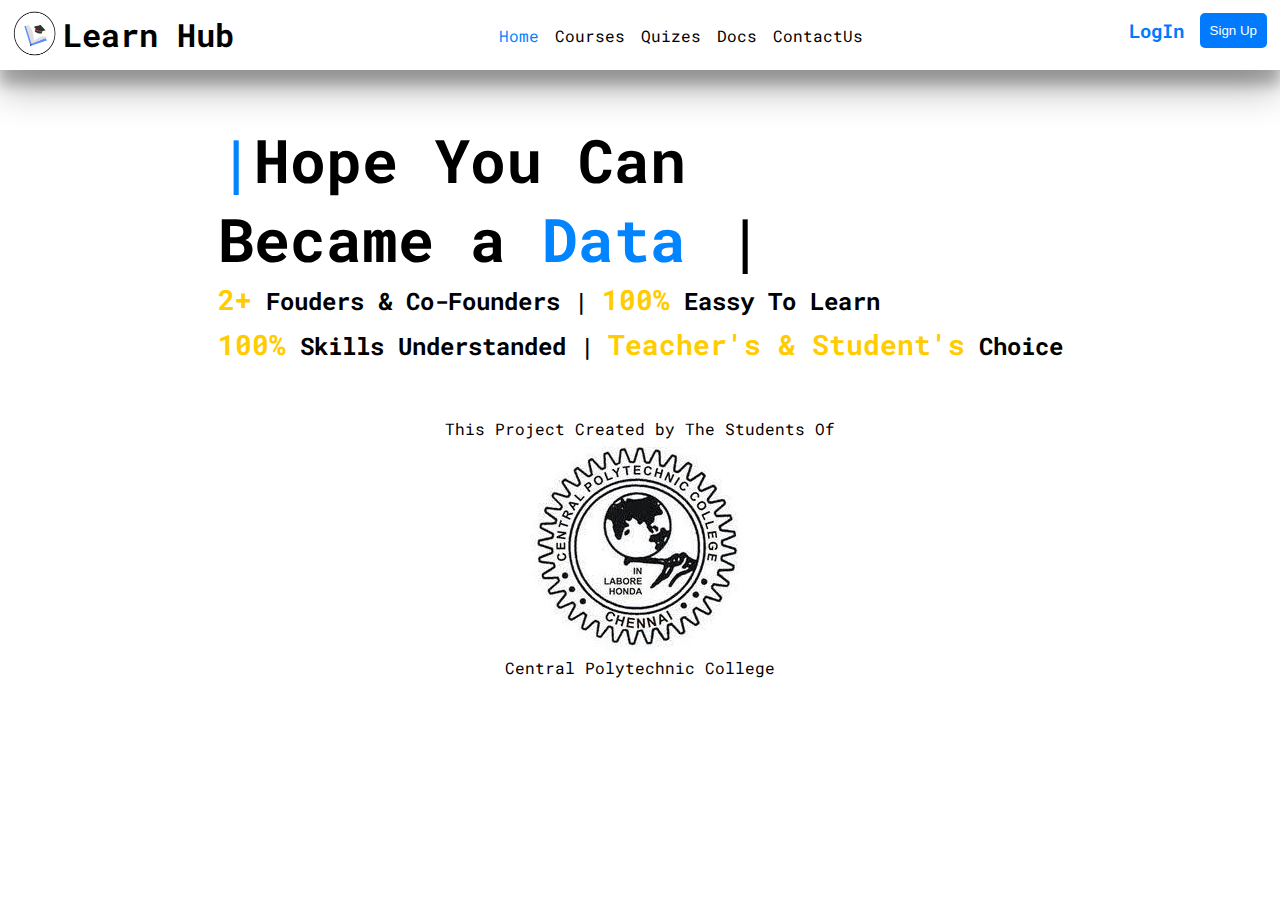
<file: index.html>
<!DOCTYPE html>
<html lang="en">
<head>
    <meta charset="UTF-8">
    <meta name="viewport" content="width=device-width, initial-scale=1.0">
    <title>LearnHub</title>
    <link rel="preconnect" href="https://fonts.googleapis.com">
    <link rel="preconnect" href="https://fonts.gstatic.com" crossorigin>
    <link href="https://fonts.googleapis.com/css2?family=Roboto+Mono:ital,wght@0,100..700;1,100..700&display=swap" rel="stylesheet">
    <link rel="stylesheet" href="style.css">
    <link rel="preconnect" href="https://fonts.googleapis.com">
    <link rel="preconnect" href="https://fonts.gstatic.com" crossorigin>
    <link href="https://fonts.googleapis.com/css2?family=Roboto+Mono:ital,wght@0,100..700;1,100..700&family=Roboto+Slab:wght@100..900&display=swap" rel="stylesheet">
    <link rel="stylesheet" href="https://cdnjs.cloudflare.com/ajax/libs/font-awesome/6.7.2/css/all.min.css" integrity="sha512-Evv84Mr4kqVGRNSgIGL/F/aIDqQb7xQ2vcrdIwxfjThSH8CSR7PBEakCr51Ck+w+/U6swU2Im1vVX0SVk9ABhg==" crossorigin="anonymous" referrerpolicy="no-referrer" />
</head>
<body>

    <header>
        <div class="logo-bar">
            <img src="assets/logo.png" alt="" class="logo">
            <h1>Learn Hub</h1>
        </div>
        <div class="navbar">
            <a href="" style="color:rgb(0, 132, 255);">Home</a>
            <a href="">Courses</a>
            <a href="">Quizes</a>
            <a href="">Docs</a>
            <a href="">ContactUs</a>
        </div>
        <div class="sl">
            <a href="login.html"><h3>LogIn</h3></a>
            <a href=""><button>Sign Up</button></a>
        </div>

        <div class="nav-tog">
            <i onclick="showNavbar()" style="padding-top: 15px;" class="fa-solid fa-bars"></i>
        </div>
         
        
    </header>
    
    <div class="hero">
        <div class="hd">
            <div class="felx-hd">
                <div><h1><span class="mark">|</span>Hope You Can</div></h1>
            </div>
            <h1>Became a <span class="typing"></span><span class="cursor">|</span></h1>
            <div class="stats">
                <span class="highlight">2+</span> Fouders & Co-Founders | <span class="highlight">100%</span> Eassy To Learn <br>
                <span class="highlight">100%</span> Skills Understanded | <span class="highlight">Teacher's & Student's</span> Choice
            </div>
        </div>
    </div>
    <center>
        <p class="Studentsof">This Project Created by The Students Of </p>
        <div class="college">
            <img class="logo-2" src="assets/cpt.jpg" alt="">
            <p>Central Polytechnic College</p>
        </div>
    </center>
    <br>
    
    
    
    
    <div class="side-navbar">
        <p onclick="closeNavbar()" style="text-align:right;"><i class="fa-solid fa-xmark" style="width: 20px;"></i></p onclick="closeNavbar()">
        <div class="side-navbar-links">

                <a href=""><p  class="side-navbar-link" style="color:rgb(0, 132, 255);">Home</p></a>
                <a href=""><p class="side-navbar-link" >Courses</p></a>
                <a href=""><p class="side-navbar-link" >Quizes</p></a>
                <a href=""><p class="side-navbar-link" >Docs</p></a>
                <a href=""><p class="side-navbar-link" >ContactUs</p></a>
                <a href=""><p class="side-navbar-link" >LogIn</p></a>
                <a href=""><p class="side-navbar-link" >SignUp</p></a>
    </div>
    </div>
    

    <script src="script.js"></script>
</body>
</html>
</file>
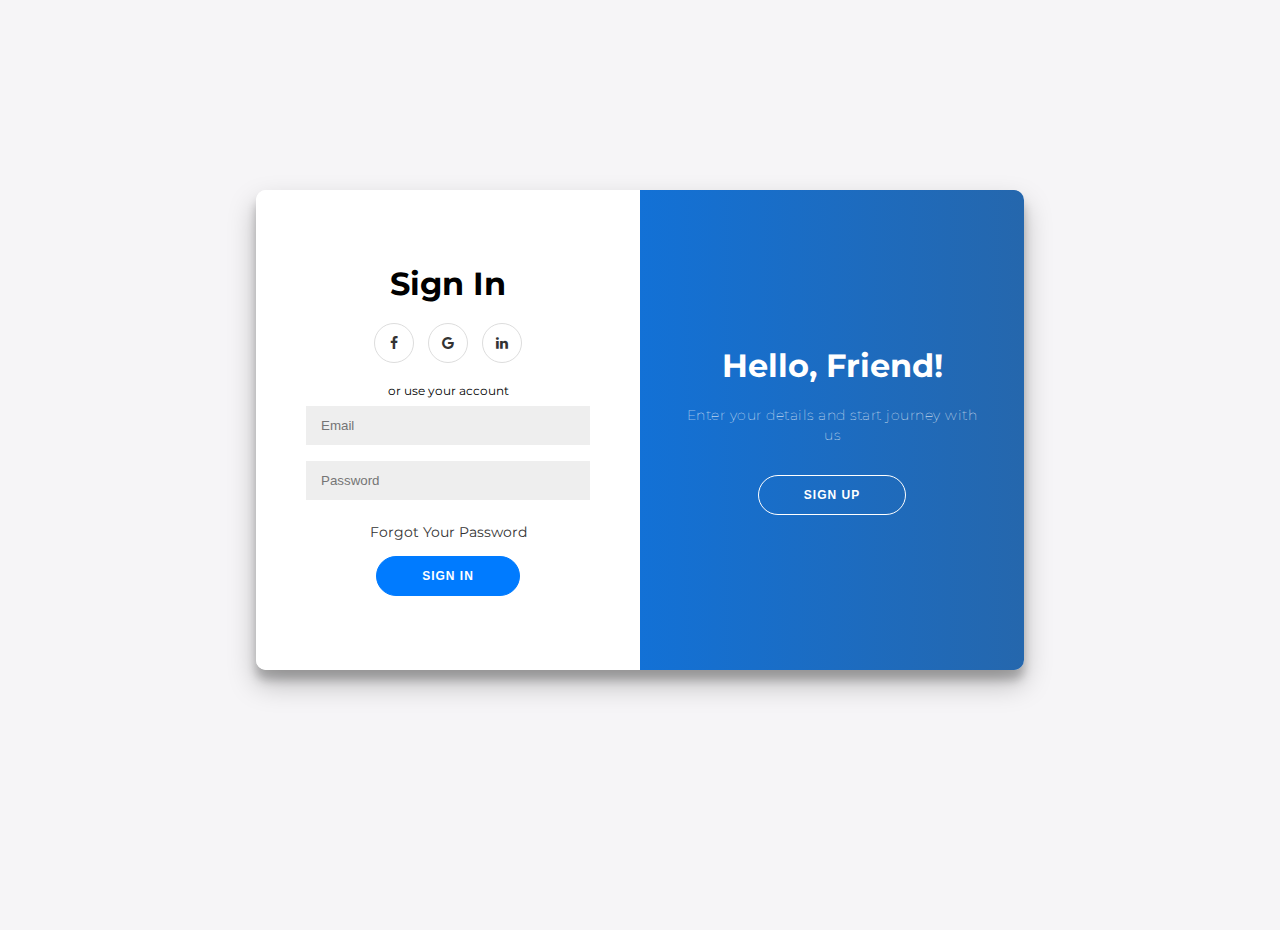
<file: login.html>
<!DOCTYPE html>
<html>
<head>
	<title>SignUp and Login</title>
	<link rel="stylesheet" type="text/css" href="login.css">
	<link rel="stylesheet" href="https://cdnjs.cloudflare.com/ajax/libs/font-awesome/4.7.0/css/font-awesome.min.css">
</head>
<body>

<div class="container" id="container">
<div class="form-container sign-up-container">

<form action="">
	<h1>Create Account</h1>
	<div class="social-container">
		<a href="#" class="social"><i class="fa fa-facebook"></i></a>
		<a href="#" class="social"><i class="fa fa-google"></i></a>
		<a href="#" class="social"><i class="fa fa-linkedin"></i></a>
	</div>
	<span>or use your email for registration</span>
	<input type="text" name="name" placeholder="Name">
	<input type="email" name="email" placeholder="Email">
	<input type="password" name="password" placeholder="Password">
	<button>SignUp</button>
</form>
</div>
<div class="form-container sign-in-container">
	<form action="#">
		<h1>Sign In</h1>
		<div class="social-container">
		<a href="#" class="social"><i class="fa fa-facebook"></i></a>
		<a href="#" class="social"><i class="fa fa-google"></i></a>
		<a href="#" class="social"><i class="fa fa-linkedin"></i></a>
	</div>
	<span>or use your account</span>
	<input type="email" name="email" placeholder="Email">
	<input type="password" name="password" placeholder="Password">
	<a href="#">Forgot Your Password</a>

	<button>Sign In</button>
	</form>
</div>
<div class="overlay-container">
	<div class="overlay">
		<div class="overlay-panel overlay-left">
			<h1>Welcome Back!</h1>
			<p>To keep connected with us please login with your personal info</p>
			<button class="ghost" id="signIn">Sign In</button>
		</div>
		<div class="overlay-panel overlay-right">
			<h1>Hello, Friend!</h1>
			<p>Enter your details and start journey with us</p>
			<button class="ghost" id="signUp">Sign Up</button>
		</div>
	</div>
</div>
</div>

<script type="text/javascript">
	const signUpButton = document.getElementById('signUp');
	const signInButton = document.getElementById('signIn');
	const container = document.getElementById('container');

	signUpButton.addEventListener('click', () => {
		container.classList.add("right-panel-active");
	});
	signInButton.addEventListener('click', () => {
		container.classList.remove("right-panel-active");
	});
</script>


</body>
</html>
</file>
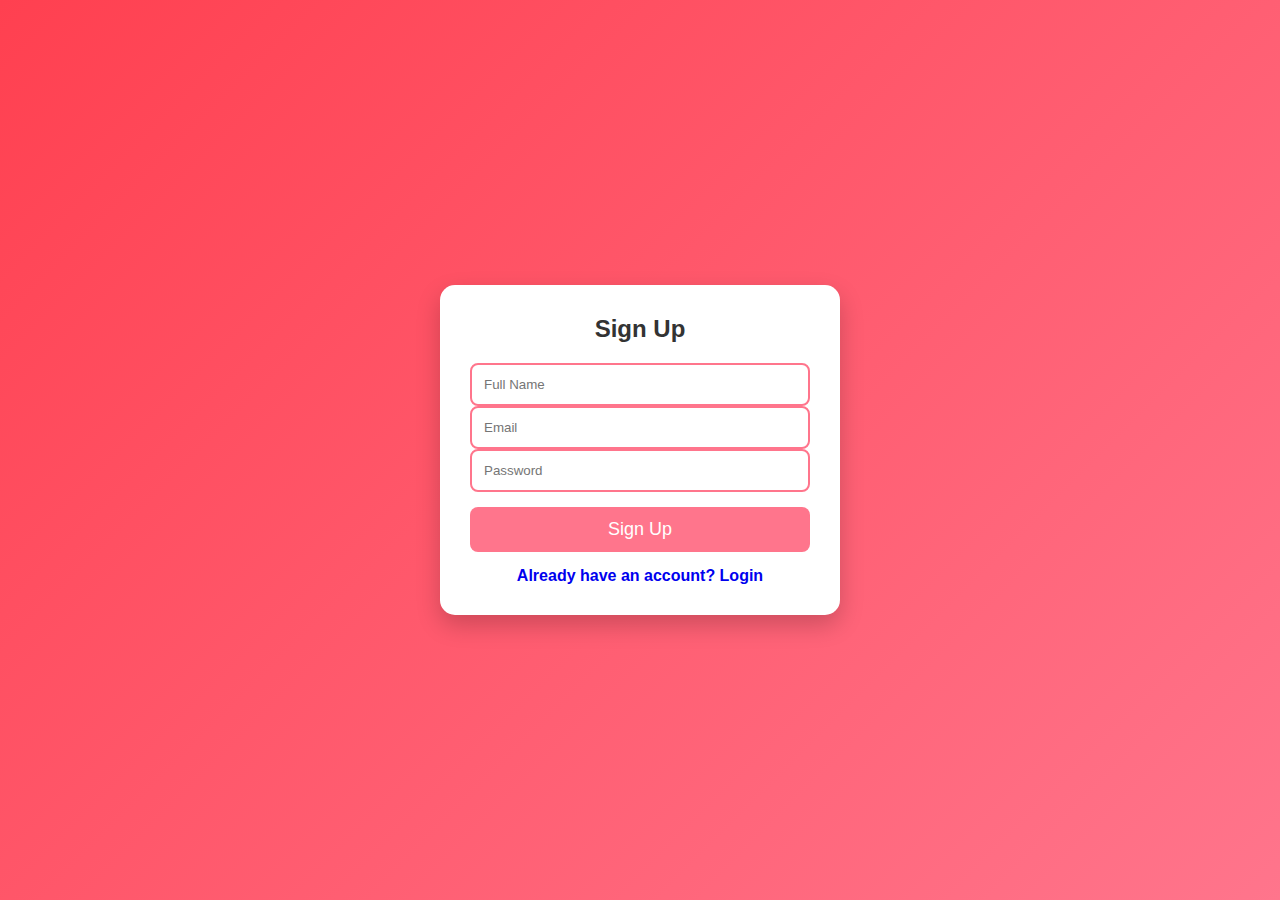
<file: signup.html>
<!DOCTYPE html>
<html lang="en">
<head>
    <meta charset="UTF-8">
    <meta name="viewport" content="width=device-width, initial-scale=1.0">
    <title>Modern Login & Signup</title>
    <style>
        * {
            margin: 0;
            padding: 0;
            box-sizing: border-box;
            font-family: 'Poppins', sans-serif;
        }
        body {
            display: flex;
            justify-content: center;
            align-items: center;
            height: 100vh;
            background: linear-gradient(135deg,rgb(255, 64, 80), #ff758c);
        }
        .container {
            background: white;
            padding: 30px;
            border-radius: 15px;
            box-shadow: 0px 10px 25px rgba(0, 0, 0, 0.2);
            width: 400px;
            text-align: center;
            transition: transform 0.3s ease-in-out;
        }
        .container:hover {
            transform: scale(1.07);
        }
        h2 {
            margin-bottom: 20px;
            color: #333;
        }
        .input-box {
            position: relative;
            margin-bottom: 20px;
        }
        input {
            width: 100%;
            padding: 12px;
            border: 2px solid #ff758c;
            border-radius: 8px;
            outline: none;
            transition: 0.3s;
        }
        input:focus {
            border-color: #ff7eb3;
        }
        .toggle-password {
            position: absolute;
            right: 10px;
            top: 50%;
            transform: translateY(-50%);
            cursor: pointer;
            color: #ff758c;
        }
        button {
            width: 100%;
            padding: 12px;
            border: none;
            background: #ff758c;
            color: white;
            font-size: 18px;
            border-radius: 8px;
            cursor: pointer;
            margin-top: 15px;
            transition: 0.3s;
        }
        button:hover {
            background: #ff7eb3;
        }
        .switch {
            margin-top: 15px;
            cursor: pointer;
            color: #ff7eb3;
            font-weight: bold;
        }
        .switch:hover {
            color: #ff758c;
        }
        a{
            text-decoration:None;
        }
    </style>
</head>
<body>
    <div class="container">
        <h2>Sign Up</h2>
        <form action="auth.php" method="POST">
            <input type="text" name="name" placeholder="Full Name" required>
            <input type="email" name="email" placeholder="Email" required>
            <input type="password" name="password" placeholder="Password" required>
            <button type="submit" name="signup">Sign Up</button>
        </form>
        
        <p class="switch"><a href="login.html">Already have an account? Login</a></p>
    </div>
</body>
</html>
</file>
<file: style.css>
*{
    padding: 0%;
    margin: 0%;
}
body{
    font-family: "Roboto Mono", serif;
    font-optical-sizing: auto;
    font-style: normal;
}
.logo-bar{
    display: flex;
}
.logo-bar h1{
    font-family: "Roboto Mono", serif;
    font-optical-sizing: auto;
    font-weight: 20px;
    font-style: normal;
    padding: 3px;
}
.logo{
    width:50px;
    height: 50px;
}
header{
    display: flex;
    justify-content: space-between;
    padding: 10px;
    box-shadow: rgba(0, 0, 0, 0.3) 0px 19px 38px, rgba(0, 0, 0, 0.22) 0px 15px 12px;
}
.navbar{
    margin-top: 15px;
}
header a{
    text-decoration: none;
    color: black;
    padding: 3px;
    font-family: "Roboto Mono", serif;
    font-optical-sizing: auto;
    font-weight: 20px;
    font-style: normal;
}

header a:hover{
    color: rgb(219, 188, 8);
}

.sl {
    display: flex;
    gap: 10px;
}

.sl a{
    text-decoration: none;
}

.sl h3{
    color: #007bff;
    justify-content: center;
    align-items: center;
    padding-top: 5px;
}

.sl button{
    background-color: #007bff;
    color: #fff;
    border-radius: 5px;
    padding: 10px;
    border: none;

} 


.sl-btn{
    background-image: linear-gradient(to right, rgb(207, 187, 0) , rgb(217, 255, 0));
    margin-left: 2px;
    padding: 10px;
    border-radius: 20px;
    color: black;
    border: none;
}

.slm {
    display: flex;
    gap: 10px;
}

.slm a{
    text-decoration: none;
}

.slm h3{
    color: #007bff;
    justify-content: center;
    align-items: center;
    padding-top: 5px;
}

.slm button{
    background-color: #007bff;
    color: #fff;
    border-radius: 5px;
    padding: 10px;
    border: none;

} 


.slm-btn{
    background-image: linear-gradient(to right, rgb(207, 187, 0) , rgb(217, 255, 0));
    margin-left: 2px;
    padding: 10px;
    border-radius: 20px;
    color: black;
    border: none;
}




.hero{
    gap: 50px;
    padding: 50px;
    justify-content: center;
    display: flex;
    position: relative;
}

.hd{
    font-family: "Roboto Mono", serif;
    font-optical-sizing: auto;
    font-weight: 100px;
    font-size: 30px;
    font-style: normal;
}
.hd h1{
    font-family: "Roboto Mono", serif;
    font-optical-sizing: auto;
    font-weight: 200px;
    font-style: normal;
}
.typing-container {
    font-size: 24px;
    white-space: nowrap;
    overflow: hidden;
    display: flex;
    align-items: center;
}
.cursor {
    font-weight: bold;
    margin-left: 5px;
    animation: blink 0.6s infinite;
}

@keyframes blink {
    50% {
        opacity: 0;
    }
}

.typing{
    color:rgb(0, 132, 255);
}

.mark{
    width: 5000px;
    color:rgb(0, 132, 255);
}

.logoba img{
    width: 500px;
    height: 500px;
}


.stats {
    font-size: 24px;
    font-weight: bold;
    line-height: 1.6;
}
.highlight {
    color: #ffcc00;
    font-size: 28px;
}

.nonea{
    text-decoration: none;
    color:rgb(0, 132, 255);
    padding: 0px;
    margin: 0px;
}


.side-navbar{

    width: 50%;
    height: 100%;
    position: fixed;
    top: 0%;
    left: -60%;
    background-color: #10232C;
    padding: 20px;
    color: #fff;
    transition: 2s;
}

.nav-tog{
    display:none;
}

.side-navbar-link{
   margin-bottom: 30px;
   padding-inline: 20px;
}

.side-navbar-links a{
    text-decoration: none;
    color: #fff;
}



@media screen and (max-width: 600px) {
    .nav-tog{
        display: block;
    }
    .navbar{
        display: none;
    }
    .sl{
        display: none;
    }
}
</file>
<file: login.css>
@import url('https://fonts.googleapis.com/css?family=Montserrat:400,800');

* {
	box-sizing: border-box;
}

body {
	background: #f6f5f7;
	display: flex;
	justify-content: center;
	align-items: center;
	flex-direction: column;
	font-family: 'Montserrat', sans-serif;
	height: 100vh;
	margin: -20px 0 50px;
}

h1 {
	font-weight: bold;
	margin: 0;
}

h2 {
	text-align: center;
}

p {
	font-size: 14px;
	font-weight: 100;
	line-height: 20px;
	letter-spacing: 0.5px;
	margin: 20px 0 30px;
}

span {
	font-size: 12px;
}

a {
	color: #333;
	font-size: 14px;
	text-decoration: none;
	margin: 15px 0;
}

button {
	border-radius: 20px;
	border: 1px solid #007bff;
	background-color: #007bff;
	color: #FFFFFF;
	font-size: 12px;
	font-weight: bold;
	padding: 12px 45px;
	letter-spacing: 1px;
	text-transform: uppercase;
	transition: transform 80ms ease-in;
}

button:active {
	transform: scale(0.95);
}

button:focus {
	outline: none;
}

button.ghost {
	background-color: transparent;
	border-color: #FFFFFF;
}

form {
	background-color: #FFFFFF;
	display: flex;
	align-items: center;
	justify-content: center;
	flex-direction: column;
	padding: 0 50px;
	height: 100%;
	text-align: center;
}

input {
	background-color: #eee;
	border: none;
	padding: 12px 15px;
	margin: 8px 0;
	width: 100%;
}

.container {
	background-color: #fff;
	border-radius: 10px;
  	box-shadow: 0 14px 28px rgba(0,0,0,0.25), 
			0 10px 10px rgba(0,0,0,0.22);
	position: relative;
	overflow: hidden;
	width: 768px;
	max-width: 100%;
	min-height: 480px;
}

.form-container {
	position: absolute;
	top: 0;
	height: 100%;
	transition: all 0.6s ease-in-out;
}

.sign-in-container {
	left: 0;
	width: 50%;
	z-index: 2;
}

.container.right-panel-active .sign-in-container {
	transform: translateX(100%);
}

.sign-up-container {
	left: 0;
	width: 50%;
	opacity: 0;
	z-index: 1;
}

.container.right-panel-active .sign-up-container {
	transform: translateX(100%);
	opacity: 1;
	z-index: 5;
	animation: show 0.6s;
}

@keyframes show {
	0%, 49.99% {
		opacity: 0;
		z-index: 1;
	}
	
	50%, 100% {
		opacity: 1;
		z-index: 5;
	}
}

.overlay-container {
	position: absolute;
	top: 0;
	left: 50%;
	width: 50%;
	height: 100%;
	overflow: hidden;
	transition: transform 0.6s ease-in-out;
	z-index: 100;
}

.container.right-panel-active .overlay-container{
	transform: translateX(-100%);
}

.overlay {
	background: #007bff;
	background: -webkit-linear-gradient(to right, #007bff, #2567ad);
	background: linear-gradient(to right,  #007bff, #2567ad);
	background-repeat: no-repeat;
	background-size: cover;
	background-position: 0 0;
	color: #FFFFFF;
	position: relative;
	left: -100%;
	height: 100%;
	width: 200%;
  	transform: translateX(0);
	transition: transform 0.6s ease-in-out;
}

.container.right-panel-active .overlay {
  	transform: translateX(50%);
}

.overlay-panel {
	position: absolute;
	display: flex;
	align-items: center;
	justify-content: center;
	flex-direction: column;
	padding: 0 40px;
	text-align: center;
	top: 0;
	height: 100%;
	width: 50%;
	transform: translateX(0);
	transition: transform 0.6s ease-in-out;
}

.overlay-left {
	transform: translateX(-20%);
}

.container.right-panel-active .overlay-left {
	transform: translateX(0);
}

.overlay-right {
	right: 0;
	transform: translateX(0);
}

.container.right-panel-active .overlay-right {
	transform: translateX(20%);
}

.social-container {
	margin: 20px 0;
}

.social-container a {
	border: 1px solid #DDDDDD;
	border-radius: 50%;
	display: inline-flex;
	justify-content: center;
	align-items: center;
	margin: 0 5px;
	height: 40px;
	width: 40px;
}

/* Responsive Styles */
@media (max-width: 768px) {
	.container {
		width: 100%;
		min-height: 600px;
		border-radius: 0;
		box-shadow: none;
	}
	.form-container {
		position: relative;
		width: 100%;
		left: 0;
		transform: none !important;
		opacity: 1 !important;
	}
	.overlay-container {
		display: none;
	}
	/* Optionally, adjust padding and button sizes */
	form {
		padding: 0 20px;
	}
	button {
		padding: 10px 30px;
		font-size: 14px;
	}
}
</file>
